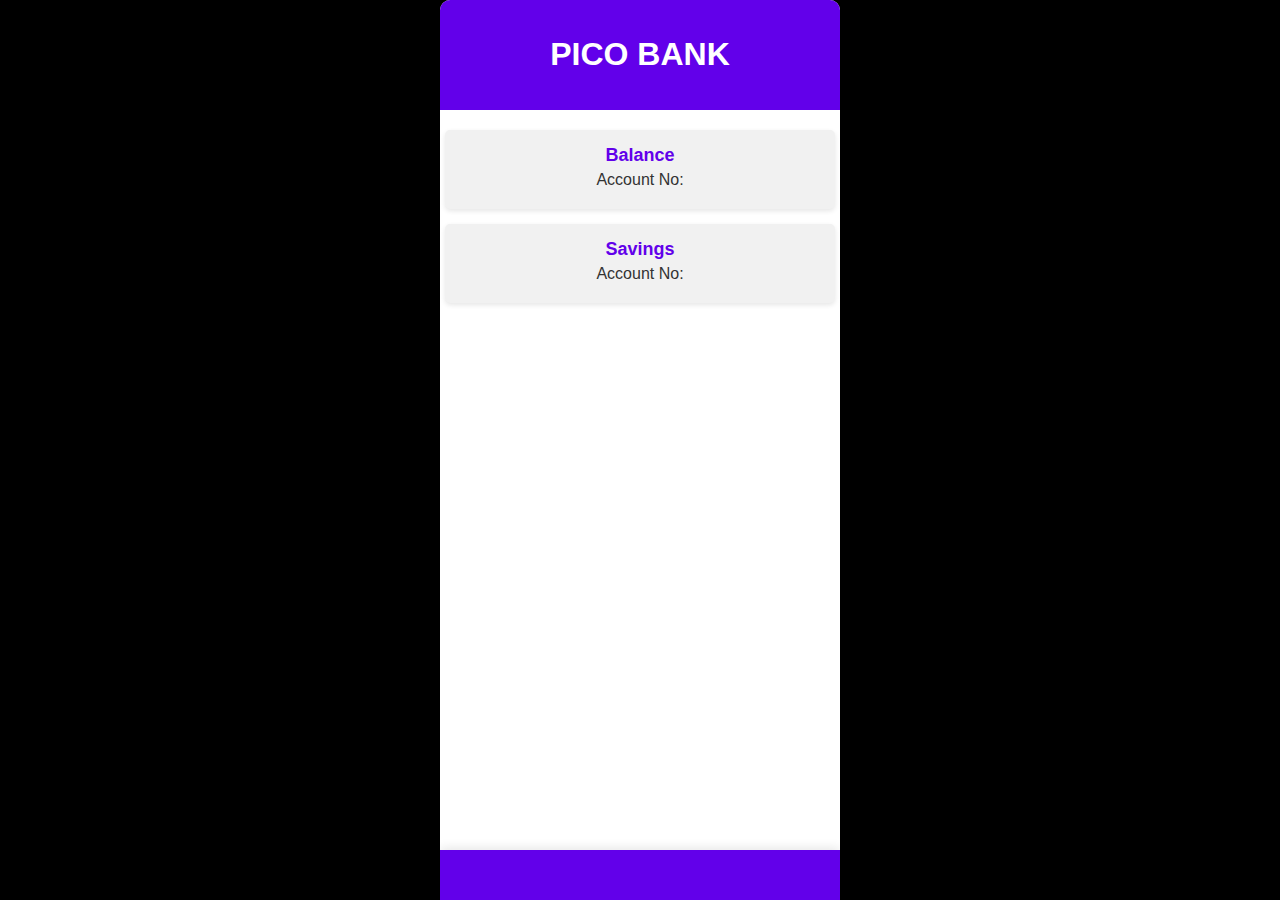
<file: index.html>
<!DOCTYPE html>
<html lang="en">
<head>
    <meta charset="UTF-8">
    <meta name="viewport" content="width=device-width, initial-scale=1, maximum-scale=1">
    <title>PICO</title>
    <link rel="stylesheet" href="main_loan_style.css">
    <link rel="stylesheet" href="https://cdnjs.cloudflare.com/ajax/libs/font-awesome/6.6.0/css/all.min.css" integrity="sha512-Kc323vGBEqzTmouAECnVceyQqyqdsSiqLQISBL29aUW4U/M7pSPA/gEUZQqv1cwx4OnYxTxve5UMg5GT6L4JJg==" crossorigin="anonymous" referrerpolicy="no-referrer" />
</head>
<body>
    <script>
        document.addEventListener("DOMContentLoaded", function() {
            if (!localStorage.getItem('userId')) {
                //localStorage.setItem('userId', '1');
                window.location.href = 'main.html';
            }
        });
    </script>
    <div class="container">
        <header>
            <h1><i class="fa-solid fa-landmark"></i> PICO BANK</h1>
        </header>

        <main>
            <div class="container" style="text-align: center; margin:10%">
                <h2 style="text-align: center;">Login</h2>
                
                <div style="text-align: center; padding:10%" >
                    <input type="text" placeholder="Username" name="un"/>
                </div>
                <div style="text-align: center;"><input type="password" placeholder="Password" name="pw" /></div>
                <div style="text-align: center; margin:5%"> <button onclick="window.location.href='main.html'">Sign In</button></div>    

                
                
                <div style="text-align: center;"><a href="registration.html">Don't have an account? Register</a></div>
                </div>
        </main>
    </div>

    

    <script src="app.js"></script>
</body>
</html>
</file>
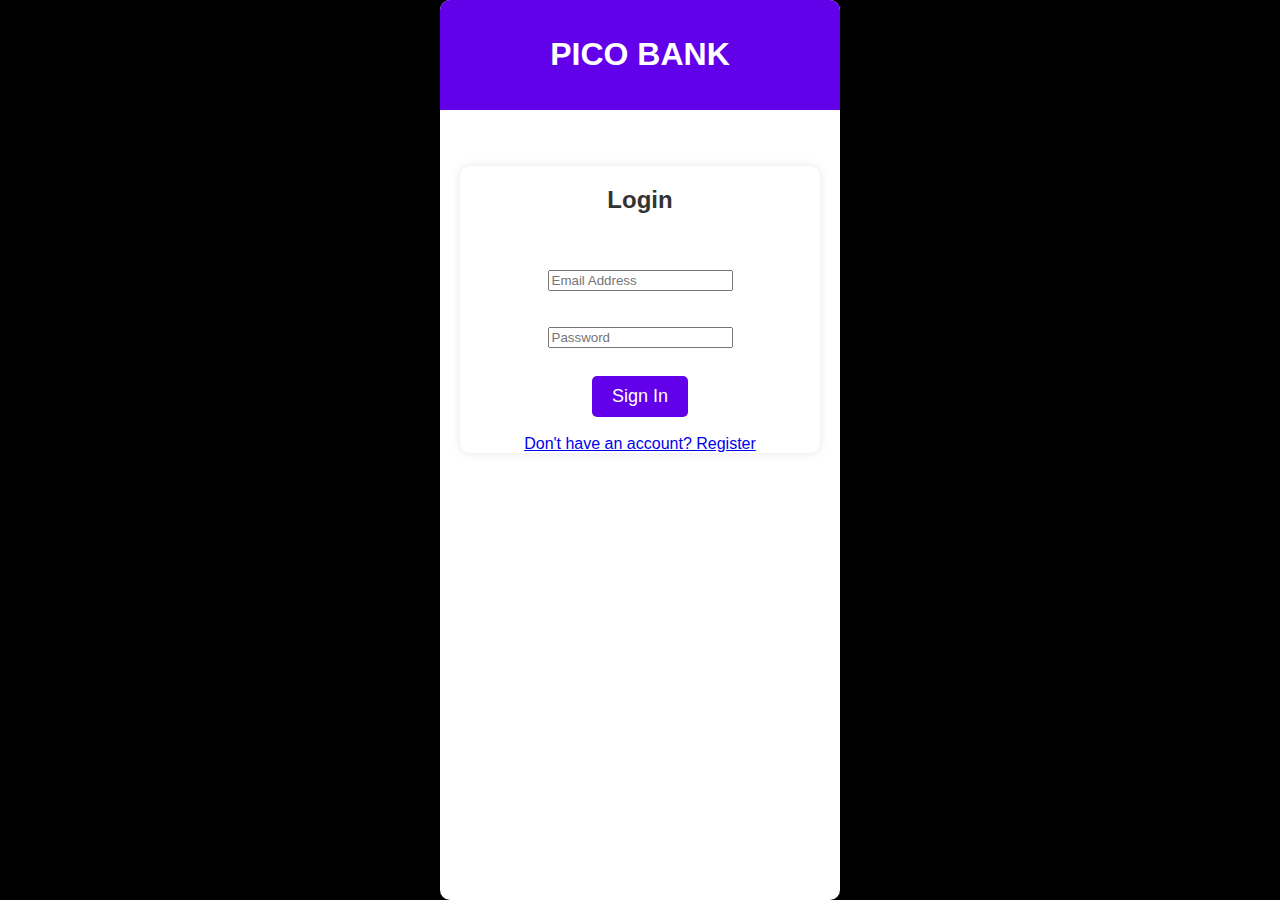
<file: FRONTEND/index.html>
<!DOCTYPE html>
<html lang="en">
<head>
    <meta charset="UTF-8">
    <meta name="viewport" content="width=device-width, initial-scale=1, maximum-scale=1">
    <title>PICO</title>
    <link rel="stylesheet" href="main_loan_style.css">
    <link rel="stylesheet" href="https://cdnjs.cloudflare.com/ajax/libs/font-awesome/6.6.0/css/all.min.css" integrity="sha512-Kc323vGBEqzTmouAECnVceyQqyqdsSiqLQISBL29aUW4U/M7pSPA/gEUZQqv1cwx4OnYxTxve5UMg5GT6L4JJg==" crossorigin="anonymous" referrerpolicy="no-referrer" />
</head>
<body>
    <div class="container">
        <header>
            <h1><i class="fa-solid fa-landmark"></i> PICO BANK</h1>
        </header>

        <main>
            <div class="container" style="text-align: center; margin:10%">
                <h2 style="text-align: center;">Login</h2>
                
                <div style="text-align: center; padding:10%">
                    <input type="text" id="un" placeholder="Email Address" />
                </div>
                <div style="text-align: center;">
                    <input type="password" id="pw" placeholder="Password" />
                </div>
                <div style="text-align: center; margin:5%">
                    <button id="signInButton">Sign In</button>
                </div>    

                <div style="text-align: center;">
                    <a href="registration.html">Don't have an account? Register</a>
                </div>
            </div>
        </main>
    </div>
    
    <script>
        document.addEventListener("DOMContentLoaded", function() {
            const signInButton = document.getElementById('signInButton');
            
            signInButton.addEventListener('click', function() {
                const username = document.getElementById('un').value;
                const password = document.getElementById('pw').value;
                
                const apiUrl = `http://${BACKEND_ROOT}/api/v1/user/login`; // Replace with your actual endpoint
                
                fetch(apiUrl, {
                    method: 'POST',
                    headers: {
                        'Content-Type': 'application/json'
                    },
                    body: JSON.stringify({
                        email: username,
                        password: password
                    })
                })
                .then(response => 
                    response.json()
                .then(data => {
                    if (!response.ok) {
                        throw new Error('Invalid credentials or network issue');
                    }
                    console.log('Sign-in successful:', data);
                     // Save user data to localStoragegit
                    localStorage.setItem('userId', data.userId);
                    localStorage.setItem('userName', data.name);
                    
 
                     // Redirect to main.html
                     window.location.href = 'main.html';
                   // window.location.href = 'main.html';

                }))
                .catch(error => {
                    console.error('Error during sign-in:', error);
                    //alert('Wrong credentials. Please try again.'); // Show pop-up message
                });
            });
        });
    </script>

    <!-- Scripts must be placed here to ensure they are executed after the DOM is fully loaded -->
    <script src="app.js"></script>
    <script src="game.js"></script>
</body>
</html>
</file>
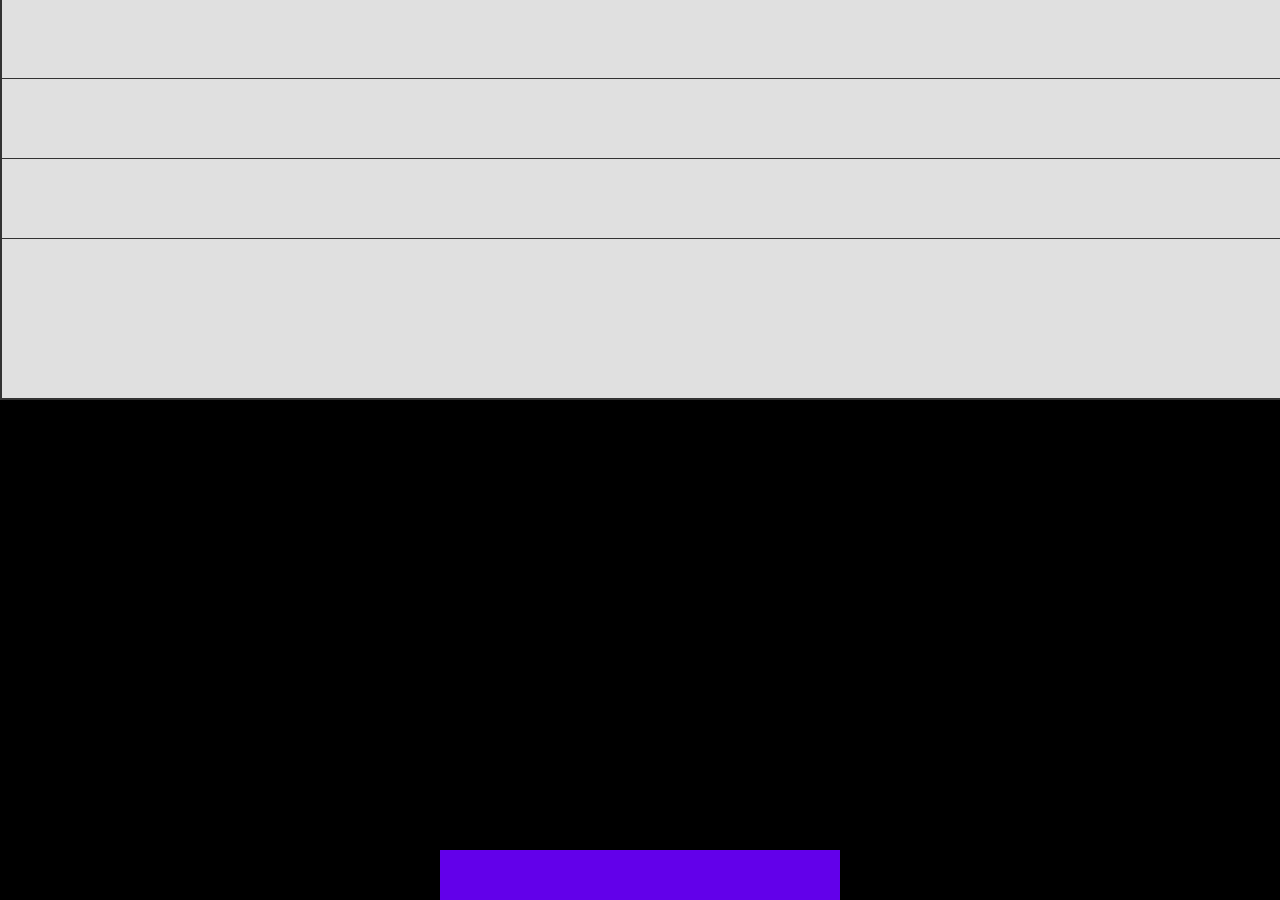
<file: game.html>
<!DOCTYPE html>
<html lang="en">
<head>
    <meta charset="UTF-8">
    <meta name="viewport" content="width=device-width, initial-scale=1.0">
    <title>PICO - Game</title>
    <link rel="stylesheet" href="main_loan_style.css">
    <link rel="stylesheet" href="https://cdnjs.cloudflare.com/ajax/libs/font-awesome/6.6.0/css/all.min.css" integrity="sha512-Kc323vGBEqzTmouAECnVceyQqyqdsSiqLQISBL29aUW4U/M7pSPA/gEUZQqv1cwx4OnYxTxve5UMg5GT6L4JJg==" crossorigin="anonymous" referrerpolicy="no-referrer" />
    
</head>
<body>
    <div class="game-container">
        <div class="game-screen">
            <div id="pig" class="pig"><i class="fa-solid fa-piggy-bank fa-bounce"></i></div>
            <div id="line1" class="line"><i class="fa-solid fa-square-full"></i></div>
            <div id="line2" class="line"><i class="fa-solid fa-square-full"></i></div>
            <div id="line3" class="line"><i class="fa-solid fa-square-full"></i></div>
        </div>
    </div>

    <!-- Bottom Menu -->
    <nav class="bottom-menu">
        <button class="menu-button" title="Loan" id="loanButton"><i class="fa-solid fa-handshake-simple"></i></button>
        <button class="menu-button" title="Home" id="homeButton"><i class="fa fa-home"></i></button>
        <button class="menu-button" title="Game" id="gameButton"><i class="fa-solid fa-piggy-bank"></i></button>
        <button class="menu-button" title="Settings" id="settingsButton"><i class="fa fa-bars"></i></button>
    </nav>

    <script src="game.js"></script>
</body>
</html>
</file>
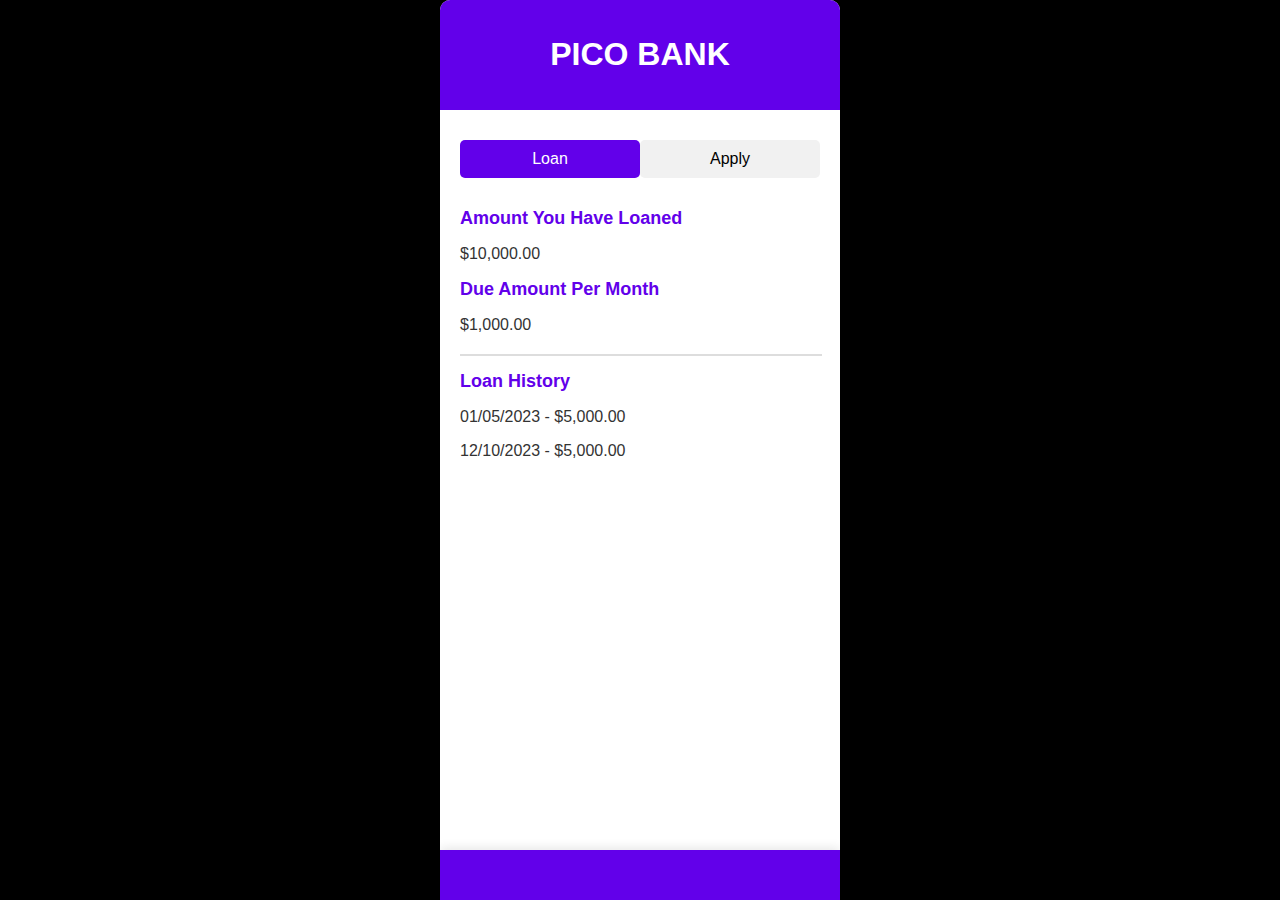
<file: loan.html>
<!DOCTYPE html>
<html lang="en">
<head>
    <meta charset="UTF-8">
    <meta name="viewport" content="width=device-width, initial-scale=1, maximum-scale=1">
    <title>PICO - Loan</title>
    <!--<link rel="icon" type="image/x-icon" href="">-->
    <link rel="stylesheet" href="main_loan_style.css">
    <link rel="stylesheet" href="https://cdnjs.cloudflare.com/ajax/libs/font-awesome/6.6.0/css/all.min.css" integrity="sha512-Kc323vGBEqzTmouAECnVceyQqyqdsSiqLQISBL29aUW4U/M7pSPA/gEUZQqv1cwx4OnYxTxve5UMg5GT6L4JJg==" crossorigin="anonymous" referrerpolicy="no-referrer" />
</head>
<body>
    <div class="container">
        <header>
            <h1><i class="fa-solid fa-landmark"></i> PICO BANK</h1>
        </header>

        <main>
            <!-- Slider to switch between Loan and Apply -->
            <div class="slider">
                <button id="loanTab" class="slider-button active">Loan</button>
                <button id="applyTab" class="slider-button">Apply</button>
            </div>

            <!-- Loan Section -->
            <section id="loanSection" class="content-section">
                <div class="loan-details">
                    <h2>Amount You Have Loaned</h2>
                    <p id="loanedAmount">$10,000.00</p>

                    <h2>Due Amount Per Month</h2>
                    <p id="duePerMonth">$1,000.00</p>
                </div>

                <hr>

                <!-- Loan History -->
                <div class="loan-history">
                    <h2>Loan History</h2>
                    <div class="history-item">
                        <p>01/05/2023 - $5,000.00</p>
                    </div>
                    <div class="history-item">
                        <p>12/10/2023 - $5,000.00</p>
                    </div>
                </div>
            </section>

            <!-- Apply Loan Section (Initially Hidden) -->
            <section id="applySection" class="content-section" style="display: none;">
                <div class="apply-form">
                    <h2>Apply for a Loan</h2>

                    <label for="loanAmount">Loan Amount:</label>
                    <input type="number" id="loanAmount" placeholder="Enter amount" />

                    <label for="loanDuration">Loan Duration (Months):</label>
                    <select id="loanDuration">
                        <option value="6">6 months</option>
                        <option value="12">12 months</option>
                        <option value="24">24 months</option>
                        <option value="36">36 months</option>
                    </select>

                    <div class="calculated-amount">
                        <h2>Amount Due/Month</h2>
                        <p id="calculatedDue">$0.00</p>
                        <p id="dueDate"></p>
                    </div>
                </div>
            </section>
        </main>
    </div>

    <!-- Bottom Menu -->
    <nav class="bottom-menu">
        <button class="menu-button" title="Loan" id="loanButton"><i class="fa-solid fa-handshake-simple"></i></button>
        <button class="menu-button" title="Home" id="homeButton"><i class="fa fa-home"></i></button>
        <button class="menu-button" title="Game" id="gameButton"><i class="fa-solid fa-piggy-bank"></i></button>
        <button class="menu-button" title="Settings" id="settingsButton"><i class="fa fa-bars"></i></button>
    </nav>

    <script src="app.js"></script>
</body>
</html>
</file>
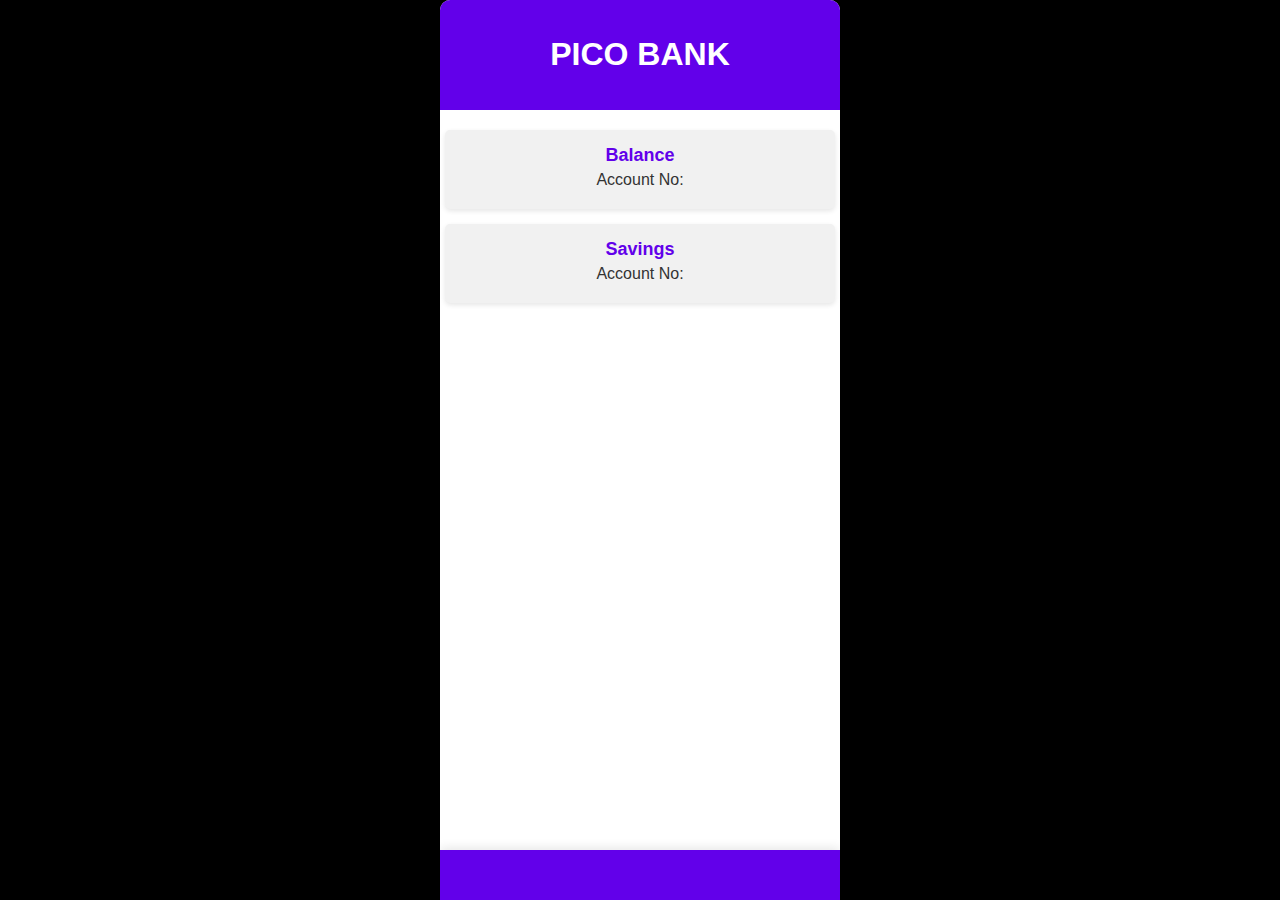
<file: main.html>
<!DOCTYPE html>
<html lang="en">
<head>
    <meta charset="UTF-8">
    <meta name="viewport" content="width=device-width, initial-scale=1, maximum-scale=1">
    <title>PICO</title>
    <link rel="stylesheet" href="main_loan_style.css">
    <link rel="stylesheet" href="https://cdnjs.cloudflare.com/ajax/libs/font-awesome/6.6.0/css/all.min.css" integrity="sha512-Kc323vGBEqzTmouAECnVceyQqyqdsSiqLQISBL29aUW4U/M7pSPA/gEUZQqv1cwx4OnYxTxve5UMg5GT6L4JJg==" crossorigin="anonymous" referrerpolicy="no-referrer" />
</head>
<body>
    <div class="container">
        <header>
            <h1><i class="fa-solid fa-landmark"></i> PICO BANK</h1>
        </header>

        <main>
            <!-- Balance Account Section -->
            <section class="account-info">
                <h2>Balance</h2>
                <p id="balanceAccountNumber">Account No: <i class="fa-solid fa-spinner fa-spin"></i></p>
                <p id="balanceAmount"><i class="fa-solid fa-spinner fa-spin"></i></p>
            </section>

            <!-- Savings Account Section -->
            <section class="account-info">
                <h2>Savings</h2>
                <p id="savingsAccountNumber">Account No: <i class="fa-solid fa-spinner fa-spin"></i></p>
                <p id="savingsAmount"><i class="fa-solid fa-spinner fa-spin"></i></p>
            </section>
        </main>
    </div>

    <!-- Bottom Menu -->
    <nav class="bottom-menu">
        <button class="menu-button" title="Loan" id="loanButton"><i class="fa-solid fa-handshake-simple"></i></button>
        <button class="menu-button" title="Home" id="homeButton"><i class="fa fa-home"></i></button>
        <button class="menu-button" title="Game" id="gameButton"><i class="fa-solid fa-piggy-bank"></i></button>
        <button class="menu-button" title="Settings" id="settingsButton"><i class="fa fa-bars"></i></button>
    </nav>

    <script src="app.js"></script>
</body>
</html>
</file>
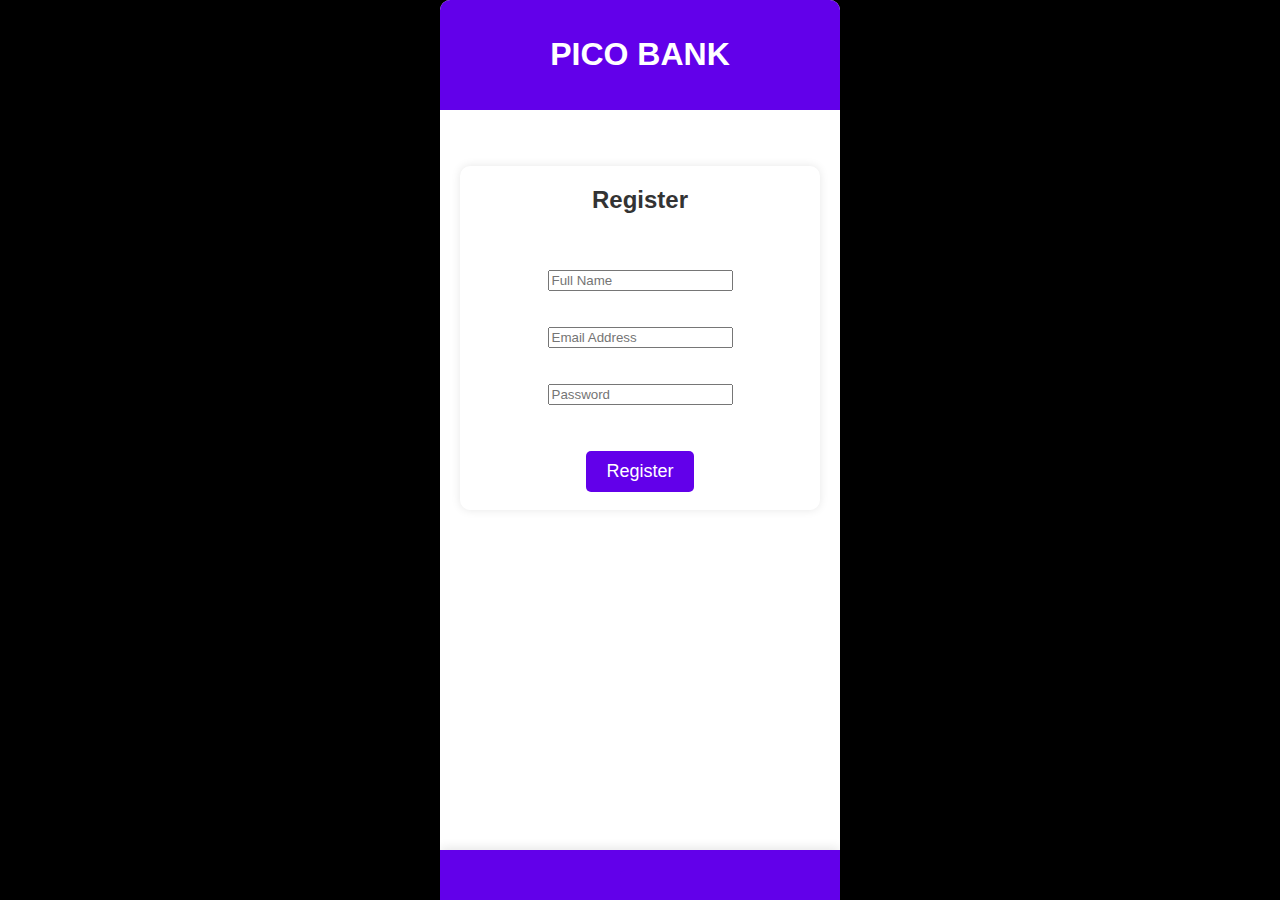
<file: registration.html>
<!DOCTYPE html>
<html lang="en">
<head>
    <meta charset="UTF-8">
    <meta name="viewport" content="width=device-width, initial-scale=1, maximum-scale=1">
    <title>PICO</title>
    <link rel="stylesheet" href="main_loan_style.css">
    <link rel="stylesheet" href="https://cdnjs.cloudflare.com/ajax/libs/font-awesome/6.6.0/css/all.min.css" integrity="sha512-Kc323vGBEqzTmouAECnVceyQqyqdsSiqLQISBL29aUW4U/M7pSPA/gEUZQqv1cwx4OnYxTxve5UMg5GT6L4JJg==" crossorigin="anonymous" referrerpolicy="no-referrer" />
</head>
<body>
    <div class="container">
        <header>
            <h1><i class="fa-solid fa-landmark"></i> PICO BANK</h1>
        </header>

        <main>
            <div class="container" style="text-align: center; margin:10%">
                <h2 style="text-align: center;">Register</h2>
                
                <div style="text-align: center; padding:10%" >
                    <input type="text" placeholder="Full Name" name="un"/>
                </div>
                <div style="text-align: center;" >
                    <input type="text" placeholder="Email Address" name="un"/>
                </div>
                <div style="text-align: center; margin:10%"><input type="password" placeholder="Password" name="pw" /></div>
                
                <div style="text-align: center; margin:5%" id="registrationButton"><button onclick="showDialog">Register</button></div>    
                
                </div>
           </main>
        </div>
         <!-- Bottom Menu -->
    <nav class="bottom-menu">
        <button onclick="window.location.href='index.html'"><i class="fa-solid fa-arrow-left-long"></i></button>
    </nav>

</body>
</html>/
</file>
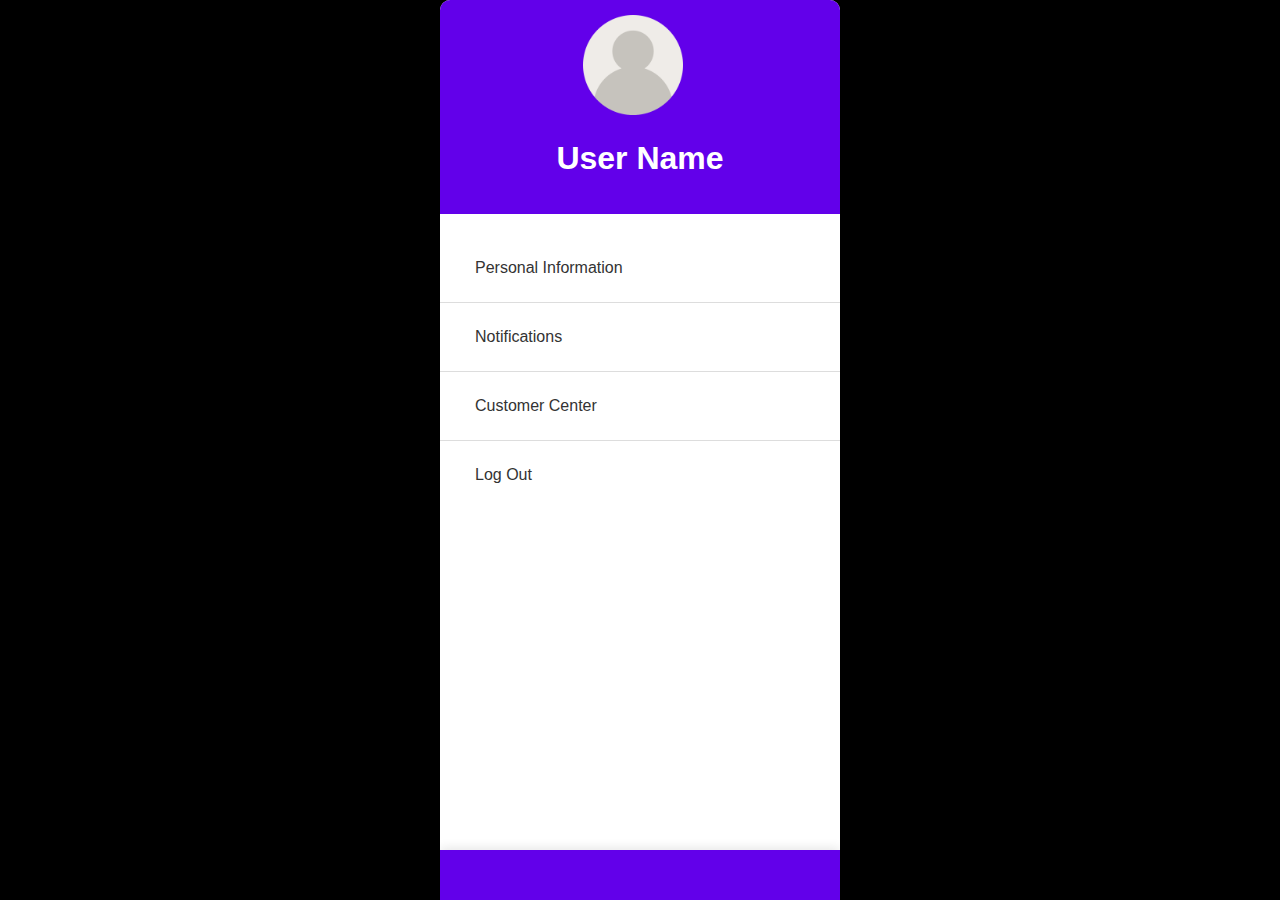
<file: settings.html>
<!DOCTYPE html>
<html lang="en">
<head>
    <meta charset="UTF-8">
    <meta name="viewport" content="width=device-width, initial-scale=1, maximum-scale=1">
    <title>PICO - Settings</title>
    <link rel="stylesheet" href="setting_style.css">
    <link rel="stylesheet" href="https://cdnjs.cloudflare.com/ajax/libs/font-awesome/6.6.0/css/all.min.css" integrity="sha512-Kc323vGBEqzTmouAECnVceyQqyqdsSiqLQISBL29aUW4U/M7pSPA/gEUZQqv1cwx4OnYxTxve5UMg5GT6L4JJg==" crossorigin="anonymous" referrerpolicy="no-referrer" />
</head>

<body>
    <div class="container">
        <header>
            
            <img src="profile_icon.png" alt="Profile Picture" class="profile-icon">
            <h1>User Name</h1>
            

        </header>

        <main>
            <ul class="clickable-list">
                <li>
                    <a href="#personal-info" class="list-item">
                        <span class="list-text"><i class="fa-solid fa-user"></i>Personal Information <i class="fa-solid fa-arrow-right"></i></span>
                    </a>
                </li>
                <li>
                    <a href="#personal-info" class="list-item">
                        <span class="list-text"><i class="fa-solid fa-bell"></i>Notifications <i class="fa-solid fa-arrow-right"></i></span>
                    </a>
                </li>
                <li>
                    <a href="#personal-info" class="list-item">
                        <span class="list-text"><i class="fa-solid fa-phone"></i>Customer Center <i class="fa-solid fa-arrow-right"></i></span>
                    </a>
                </li>
                <li>
                    <a href="index.html" class="list-item">
                        <span class="list-text"><i class="fa-solid fa-right-from-bracket"></i>Log Out <i class="fa-solid fa-arrow-right"></i></span>
                    </a>
                </li>
                
            </ul>

        </main>
    </div>

    <!-- Bottom Menu -->
    <nav class="bottom-menu">
        <button class="menu-button" title="Loan" id="loanButton"><i class="fa-solid fa-handshake-simple"></i></button>
<button class="menu-button" title="Home" id="homeButton"><i class="fa fa-home"></i></button>
<button class="menu-button" title="Game" id="gameButton"><i class="fa-solid fa-piggy-bank"></i></button>
<button class="menu-button" title="Settings" id="settingsButton"><i class="fa fa-bars"></i></button>
    </nav>

    <script src="app.js"></script>
</body>
</html>
</file>
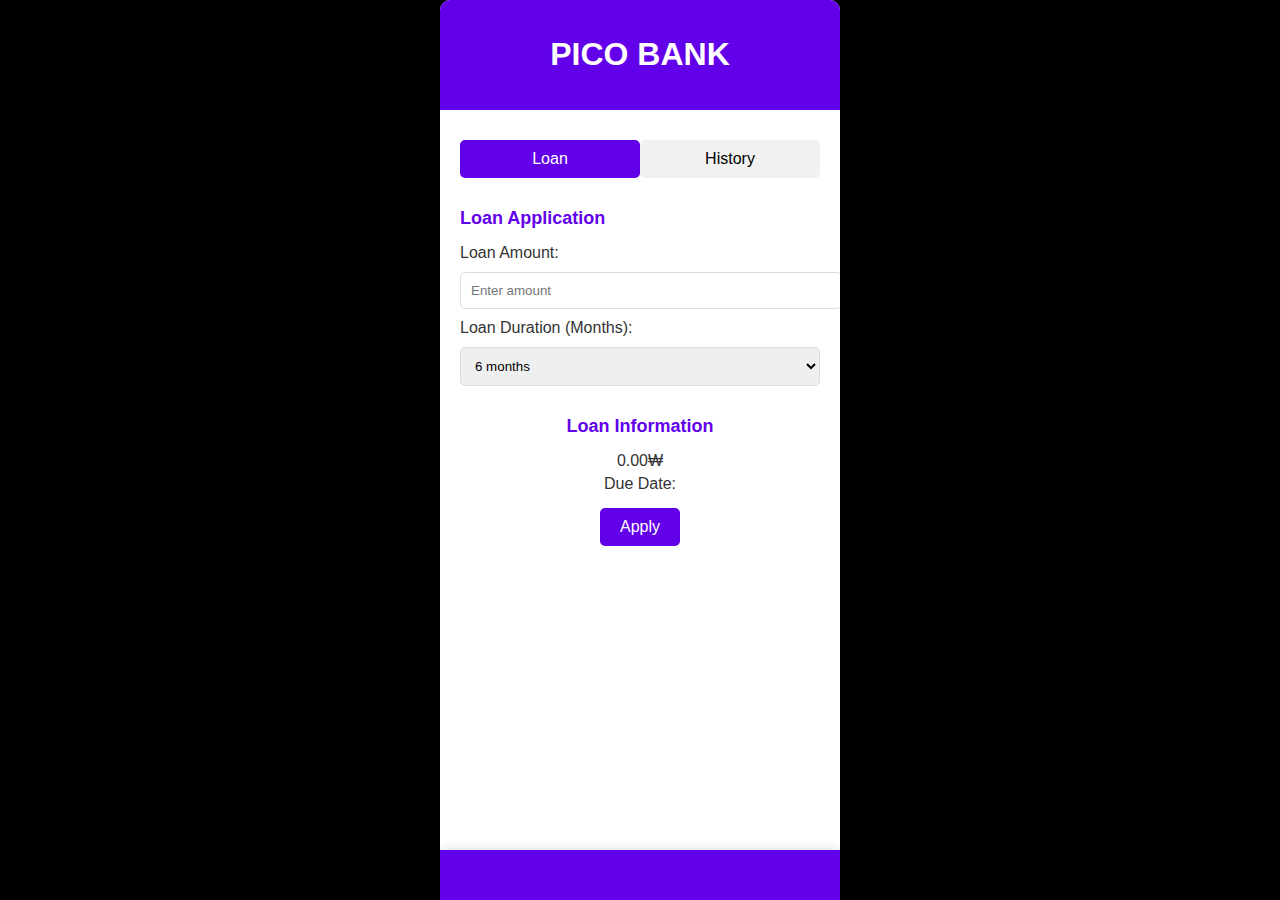
<file: FRONTEND/loan.html>
<!DOCTYPE html>
<html lang="en">
<head>
    <meta charset="UTF-8">
    <meta name="viewport" content="width=device-width, initial-scale=1, maximum-scale=1">
    <title>PICO - Loan</title>
    <!--<link rel="icon" type="image/x-icon" href="">-->
    <link rel="stylesheet" href="main_loan_style.css">
    <link rel="stylesheet" href="https://cdnjs.cloudflare.com/ajax/libs/font-awesome/6.6.0/css/all.min.css" integrity="sha512-Kc323vGBEqzTmouAECnVceyQqyqdsSiqLQISBL29aUW4U/M7pSPA/gEUZQqv1cwx4OnYxTxve5UMg5GT6L4JJg==" crossorigin="anonymous" referrerpolicy="no-referrer" />
</head>
<body>
    <div class="container">
        <header>
            <h1><i class="fa-solid fa-piggy-bank"></i> PICO BANK</h1>
        </header>

        <main>
            <!-- Slider to switch between Loan and Apply -->
            <div class="slider">
                <button id="applyTab" class="slider-button active">Loan</button>
                <button id="loanTab" class="slider-button">History</button>
            </div>

            <!-- Apply Loan Section  -->
            <section id="applySection" class="content-section">
                <div class="apply-form">
                    <h2>Loan Application</h2>

                    <label for="loanAmount">Loan Amount:</label>
                    <input type="number" id="loanAmount" placeholder="Enter amount" min="0" />

                    <label for="loanDuration">Loan Duration (Months):</label>
                    <select id="loanDuration">
                        <option value=6>6 months</option>
                        <option value=12>12 months</option>
                        <option value=24>24 months</option>
                        <option value=36>36 months</option>
                    </select>

                    <div class="calculated-amount">
                        <h2>Loan Information</h2>
                        <p id="calculatedDue">0.00₩</p>
                        <p id="dueDate">Due Date:</p>
                        <button class="apply-button" title="Apply" onclick="ApplyLoan()">Apply</button>
                    </div>
                </div>
            </section>

            <!-- Loan Section (Initially Hidden)-->
            <section id="loanSection" class="content-section"  style="display: none;">
                <!--div class="loan-details">
                    <h2>Amount You Have Loaned</h2>
                    <p id="loanedAmount"><i class="fa-solid fa-spinner fa-spin"></i>₩</p>

                    <h2>Due Amount Per Month</h2>
                    <p id="duePerMonth"><i class="fa-solid fa-spinner fa-spin"></i>₩</p>
                </div>

                <hr-->

                <!-- Loan History -->
                <div class="loan-history">
                    <h2>Loan History</h2>   
                </div>
            </section>

            
        </main>
    </div>

    <!-- Bottom Menu -->
    <nav class="bottom-menu">
        <button class="menu-button" title="Loan" id="loanButton"><i class="fa-solid fa-handshake-simple"></i></button>
        <button class="menu-button" title="Home" id="homeButton"><i class="fa fa-home"></i></button>
        <button class="menu-button" title="Game" id="gameButton"><i class="fa-solid fa-square-poll-horizontal"></i></button>
        <button class="menu-button" title="Settings" id="settingsButton"><i class="fa fa-bars"></i></button>
    </nav>

    <script src="app.js"></script>
    <script src="game.js"></script>
    <script>
        const apiUrl = `http://${BACKEND_ROOT}/api/v1/loan`;
        var userId = 0;
        userId = parseInt(localStorage.getItem("userId"));
    
    fetch(apiUrl, {
        method: "POST",
        headers: {
            "Content-Type": "application/json"
        },
        body: JSON.stringify({
            userId: userId
        })
    }).then(response => response.json())
        .then(data => {           
            const contentDiv = document.getElementsByClassName('loan-history')[0]; 
            let tableHTML = `<table border="1" cellspacing="0" cellpadding="10">
                <thead>
                    <tr>
                        <th style="font-size:14px;">Start Date</th>
                        <th style="font-size:14px;">End Date</th>
                        <th style="font-size:14px;">Duration</th>
                        <th style="font-size:14px;">Amount</th>
                    </tr>
                </thead>
                <tbody>`;
                    for (let i = 0; i < data.loans.length; i++) {
                        tableHTML += `<tr>
                            <td style="font-size:14px;">${String(data.loans[i].startDate).split('T')[0]}</td>
                            <td style="font-size:14px;">${String(data.loans[i].endDate).split('T')[0]}</td>
                            <td style="font-size:14px;">${String(data.loans[i].duration)}</td>
                            <td style="font-size:14px;">₩${String(data.loans[i].amount)}</td>
                        </tr>`;
                    }
                    tableHTML += `</tbody>
                </table>`;
                contentDiv.innerHTML = tableHTML;
            })
            .catch(error => {
                console.error('Error fetching account data:', error);
            });
        </script>
    </body>
</html>
</file>
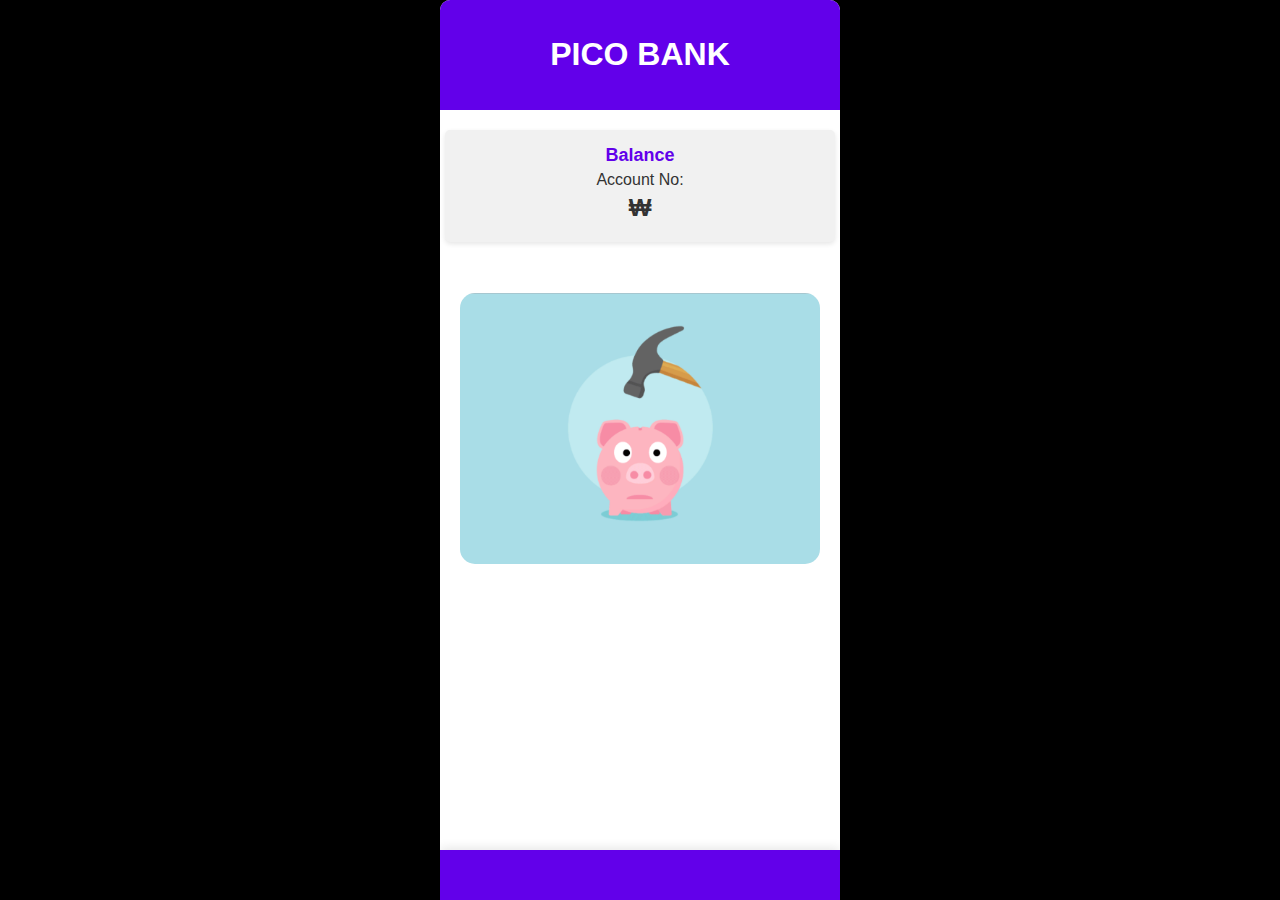
<file: FRONTEND/main.html>
<!DOCTYPE html>
<html lang="en">
<head>
    <meta charset="UTF-8">
    <meta name="viewport" content="width=device-width, initial-scale=1, maximum-scale=1">
    <title>PICO</title>
    <link rel="stylesheet" href="main_loan_style.css">
    <link rel="stylesheet" href="https://cdnjs.cloudflare.com/ajax/libs/font-awesome/6.6.0/css/all.min.css" integrity="sha512-Kc323vGBEqzTmouAECnVceyQqyqdsSiqLQISBL29aUW4U/M7pSPA/gEUZQqv1cwx4OnYxTxve5UMg5GT6L4JJg==" crossorigin="anonymous" referrerpolicy="no-referrer" />
</head>
<body>
    <div class="container">
        <header>
            <h1><i class="fa-solid fa-piggy-bank"></i> PICO BANK</h1>
        </header>

        <main>
            <!-- Balance Account Section -->
            <div class="account-info">
                <h2>Balance</h2>
                <p id="balanceAccountNumber">Account No: <i class="fa-solid fa-spinner fa-spin"></i></p>
                <p id="balanceAmount">₩<i class="fa-solid fa-spinner fa-spin"></i></p>
            </div>
            <div class="piggy-bank-container">
                <img id="clickableGif" src="img/piggyBankStatic.png" title="Break Piggy Bank?" onclick="playGifOnce()">
            </div>
        </main>
    </div>

    <!-- Popup Message -->
    <div class="overlay" id="overlay"></div>
    <div class="popup" id="popup">
        <p>Congratulations! </p>
        <p id="savingsAmountBroken">₩<i class="fa-solid fa-spinner fa-spin"></i> collected! </p>
        <p>The money is sent to your main account.</p>
        <button class="close-btn" onclick="closePopup()">Close</button>
    </div>

    <!-- Bottom Menu -->
    <nav class="bottom-menu">
        <button class="menu-button" title="Loan" id="loanButton"><i class="fa-solid fa-handshake-simple"></i></button>
        <button class="menu-button" title="Home" id="homeButton"><i class="fa fa-home"></i></button>
        <button class="menu-button" title="Game" id="gameButton"><i class="fa-solid fa-square-poll-horizontal"></i></button>
        <button class="menu-button" title="Settings" id="settingsButton"><i class="fa fa-bars"></i></button>
    </nav>

    <script src="app.js"></script>
    <script src="game.js"></script>
</body>
</html>
</file>
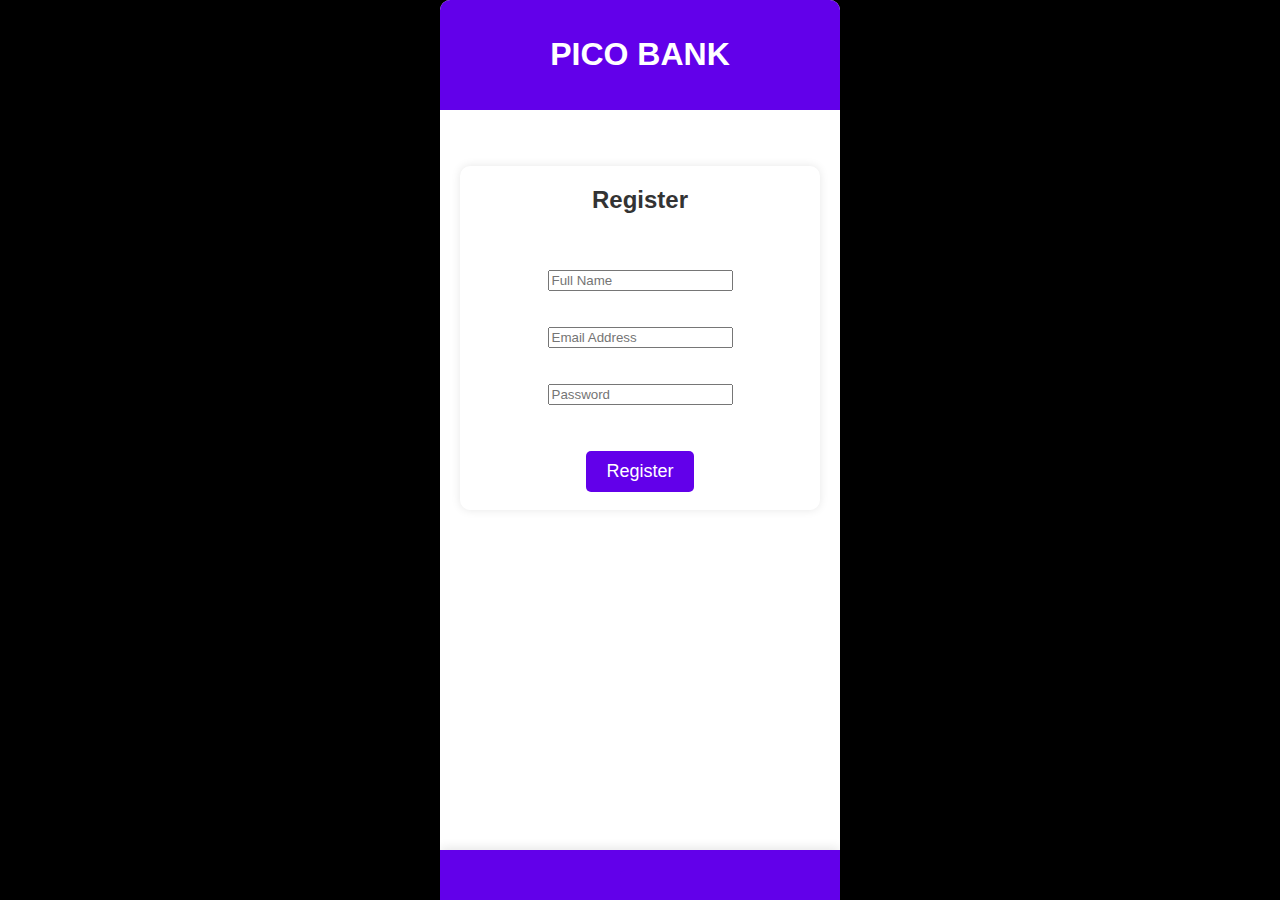
<file: FRONTEND/registration.html>
<!DOCTYPE html>
<html lang="en">
<head>
    <meta charset="UTF-8">
    <meta name="viewport" content="width=device-width, initial-scale=1, maximum-scale=1">
    <title>PICO</title>
    <link rel="stylesheet" href="main_loan_style.css">
    <link rel="stylesheet" href="https://cdnjs.cloudflare.com/ajax/libs/font-awesome/6.6.0/css/all.min.css" integrity="sha512-Kc323vGBEqzTmouAECnVceyQqyqdsSiqLQISBL29aUW4U/M7pSPA/gEUZQqv1cwx4OnYxTxve5UMg5GT6L4JJg==" crossorigin="anonymous" referrerpolicy="no-referrer" />
    <style>
        /* Optional CSS to style the success message */
        .success-message {
            color: green;
            font-weight: bold;
            margin-top: 10px;
        }
    </style>
</head>
<body>
    <div class="container">
        <header>
            <h1><i class="fa-solid fa-landmark"></i> PICO BANK</h1>
        </header>

        <main>
            <div class="container" style="text-align: center; margin:10%">
                <h2 style="text-align: center;">Register</h2>
                
                <div style="text-align: center; padding:10%">
                    <input type="text" id="name" placeholder="Full Name"/>
                </div>
                <div style="text-align: center;">
                    <input type="text" id="email" placeholder="Email Address"/>
                </div>
                <div style="text-align: center; margin:10%">
                    <input type="password" id="pw" placeholder="Password"/>
                </div>
                
                <div style="text-align: center; margin:5%">
                    <button id="registrationButton">Register</button>
                </div>
                
                <!-- Success message container -->
                <div id="successMessage" class="success-message"></div>
            </div>
        </main>
    </div>
    
    <!-- Bottom Menu -->
    <nav class="bottom-menu">
        <button onclick="window.location.href='index.html'"><i class="fa-solid fa-arrow-left-long"></i></button>
    </nav>
    
    <script>
        document.addEventListener("DOMContentLoaded", function() {
            const registerButton = document.getElementById('registrationButton');
            const successMessage = document.getElementById('successMessage');
            
            registerButton.addEventListener('click', function() {
                const name = document.getElementById('name').value;
                const email = document.getElementById('email').value;
                const password = document.getElementById('pw').value;
                
                const apiUrl = `http://${BACKEND_ROOT}/api/v1/user/register`; // Replace with your actual endpoint
                
                fetch(apiUrl, {
                    method: 'POST',
                    headers: {
                        'Content-Type': 'application/json'
                    },
                    body: JSON.stringify({
                        name: name,
                        email: email,
                        password: password
                    })
                })
                .then(response => {
                    if (!response.ok) {
                        throw new Error('Network response was not ok ' + response.statusText);
                    }
                    return response.json();
                })
                .then(data => {
                    console.log('Registration successful:', data);
                    // Display success message
                    successMessage.textContent = 'Registration successful!';
                    
                    // Clear input fields
                    document.getElementById('name').value = '';
                    document.getElementById('email').value = '';
                    document.getElementById('pw').value = '';
                    
                    // Redirect to index.html after a short delay
                    setTimeout(() => {
                        window.location.href = 'index.html';
                    }, 2000); // 2-second delay before redirecting
                })
                .catch(error => {
                    console.error('Error during registration:', error);
                    // Display an error message
                    successMessage.textContent = 'Registration failed. Please try again.';
                });
            });
        });
    </script>
    <script src="game.js"></script>
</body>
</html>
</file>
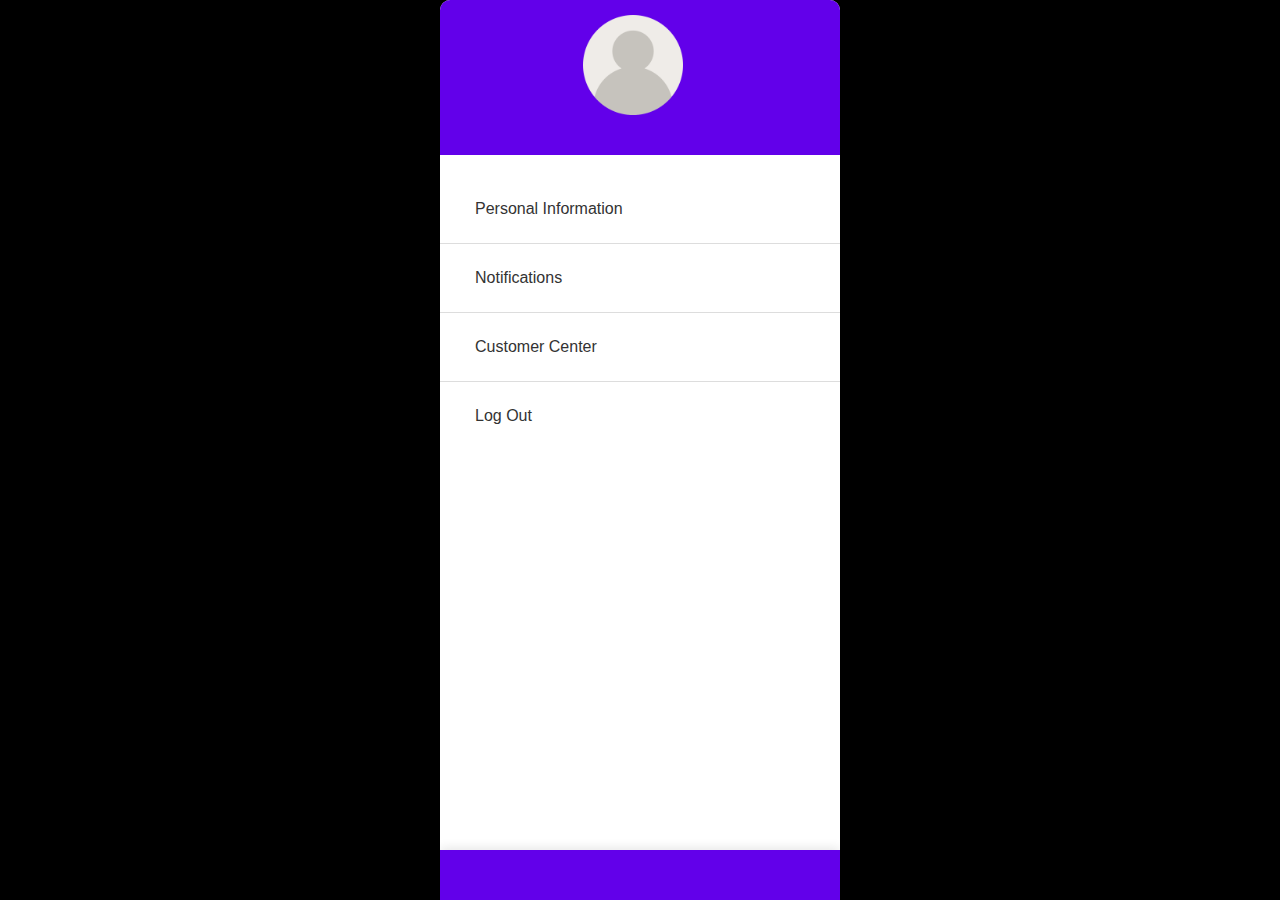
<file: FRONTEND/settings.html>
<!DOCTYPE html>
<html lang="en">
<head>
    <meta charset="UTF-8">
    <meta name="viewport" content="width=device-width, initial-scale=1, maximum-scale=1">
    <title>PICO - Settings</title>
    <link rel="stylesheet" href="setting_style.css">
    <link rel="stylesheet" href="https://cdnjs.cloudflare.com/ajax/libs/font-awesome/6.6.0/css/all.min.css" integrity="sha512-Kc323vGBEqzTmouAECnVceyQqyqdsSiqLQISBL29aUW4U/M7pSPA/gEUZQqv1cwx4OnYxTxve5UMg5GT6L4JJg==" crossorigin="anonymous" referrerpolicy="no-referrer" />
</head>

<body>
    <div class="container">
        <header>
            <img src="profile_icon.png" alt="Profile Picture" class="profile-icon">
            <h1 id="userName"><i class="fa-solid fa-spinner fa-spin"></i></h1>
        </header>

        <main>
            <ul class="clickable-list">
                <li>
                    <a href="#personal-info" class="list-item">
                        <span class="list-text"><i class="fa-solid fa-user"></i>Personal Information <i class="fa-solid fa-arrow-right"></i></span>
                    </a>
                </li>
                <li>
                    <a href="#notifications" class="list-item">
                        <span class="list-text"><i class="fa-solid fa-bell"></i>Notifications <i class="fa-solid fa-arrow-right"></i></span>
                    </a>
                </li>
                <li>
                    <a href="#customer-center" class="list-item">
                        <span class="list-text"><i class="fa-solid fa-phone"></i>Customer Center <i class="fa-solid fa-arrow-right"></i></span>
                    </a>
                </li>
                <li>
                    <a href="index.html" class="list-item" id="logoutButton">
                        <span class="list-text"><i class="fa-solid fa-right-from-bracket"></i>Log Out <i class="fa-solid fa-arrow-right"></i></span>
                    </a>
                </li>
            </ul>
        </main>
    </div>

    <!-- Bottom Menu -->
    <nav class="bottom-menu">
        <button class="menu-button" title="Loan" id="loanButton"><i class="fa-solid fa-handshake-simple"></i></button>
        <button class="menu-button" title="Home" id="homeButton"><i class="fa fa-home"></i></button>
        <button class="menu-button" title="Game" id="gameButton"><i class="fa-solid fa-square-poll-horizontal"></i></button>
        <button class="menu-button" title="Settings" id="settingsButton"><i class="fa fa-bars"></i></button>
    </nav>

    <script>
        document.addEventListener("DOMContentLoaded", function() {
            const logoutButton = document.getElementById('logoutButton');
            
            logoutButton.addEventListener('click', function(event) {
                event.preventDefault(); // Prevent the default anchor action
                
                // Clear all localStorage items
                localStorage.clear();
                
                // Optionally, redirect to the login page or home page
                window.location.href = 'index.html'; // Replace with your desired page
            });
        });
    </script>

    <script src="app.js"></script>
    <script src="game.js"></script>
    <script>
        document.getElementById('userName').textContent = localStorage.getItem("userName");
    </script>
</body>
</html>
</file>
<file: main_loan_style.css>
body {
    font-family: Arial, sans-serif;
    margin: 0;
    padding: 0;
    background-color: #000000;
    color: #333;
    display: flex;
    flex-direction: column;
    height: 100vh;
    align-items: center;
    justify-content: space-between;
}


.container {
    max-width: 400px;
    width: 100%;
    background-color: #ffffff;
    box-shadow: 0px 0px 10px rgba(0, 0, 0, 0.1);
    border-radius: 10px;
    overflow: hidden;
    flex-grow: 1;
}


header {
    background-color: #6200ea;
    color: #fff;
    padding: 15px;
    text-align: center;
}

main {
    padding: 20px;
    display: flex;
    flex-direction: column;
    justify-content: center;
    align-items: center;
}

/* Account Info Sections */
.account-info {
    width: 100%;
    background-color: #f1f1f1;
    padding: 15px;
    margin-bottom: 15px;
    border-radius: 5px;
    box-shadow: 0px 2px 5px rgba(0, 0, 0, 0.1);
    text-align: center;
}

.account-info h2 {
    margin: 0;
    font-size: 18px;
    color: #6200ea;
    /*position: absolute;*/
    
}

.account-info p {
    margin: 5px 0;
    font-size: 16px;
    color: #333;
}

/* Styling for balance amount */
#savingsAmount, #balanceAmount {
    font-size: 24px;
    font-weight: bold;
}

button {
    padding: 10px 20px;
    font-size: 18px;
    background-color: #6200ea;
    color: #fff;
    border: none;
    border-radius: 5px;
    cursor: pointer;
    margin-top: 10px;
}

button:hover {
    background-color: #3700b3;
}

footer {
    background-color: #6200ea;
    color: #fff;
    text-align: center;
    padding: 10px;
}

/* Bottom Menu Styles */
.bottom-menu {
    position: fixed;
    bottom: 0;
    width: 100%;
    max-width: 400px;
    background-color: #6200ea;
    display: flex;
    justify-content: space-around;
    padding: 10px 0;
    box-shadow: 0px -2px 10px rgba(0, 0, 0, 0.1);
    z-index: 1000;
}

.menu-button {
    flex: 1;
    color: #fff;
    background: none;
    border: none;
    font-size: 24px;
    padding: 10px 0;
    cursor: pointer;
}

.menu-button:hover {
    background-color: #3700b3;
}

/*LOAN PAGE STYLES*/
.slider {
    display: flex;
    width: 100%;
    margin-bottom: 15px;
}

.slider-button {
    flex: 1;
    padding: 10px;
    text-align: center;
    background-color: #f1f1f1;
    color: #000000;
    border: none;
    cursor: pointer;
    font-size: 16px;
}

.slider-button.active {
    background-color: #6200ea;
    color: #fff;
}

.content-section {
    width: 100%;
}

.loan-details, .apply-form, .loan-history {
    margin-bottom: 20px;
    width: 100%;
}

.loan-details h2, .apply-form h2, .loan-history h2 {
    font-size: 18px;
    color: #6200ea;
}

.loan-details p, .apply-form p, .history-item p {
    font-size: 16px;
    color: #333;
}

hr {
    border: 1px solid #ddd;
    width: 100%;
}

input[type="number"], select {
    width: 100%;
    padding: 10px;
    margin: 10px 0;
    border: 1px solid #ddd;
    border-radius: 5px;
}

.calculated-amount {
    margin-top: 20px;
    text-align: center;
}

.calculated-amount p {
    font-size: 16px;
    margin: 5px 0;
}

/*PIGGY GAME PAGE*/
/* Add custom game styles */
.game-container {
    position: relative;
    width: 100%;
    height: 400px;
    overflow: hidden;
    background: #f4f4f4;
}

.game-screen {
    position: absolute;
    bottom: 0;
    width: 100%;
    height: 100%;
    background: #e0e0e0;
    border: 2px solid #333;
    display: flex;
    flex-direction: column;
    align-items: center;
}

.pig {
    position: absolute;
    width: 50px;
    height: 50px;
    background-size: cover;
    left: 25%; /* Adjust based on your layout */
    bottom: 10px;
    transition: left 0.2s;
}

.obstacle {
    position: absolute;
    width: 50px;
    height: 50px;
    background-size: cover;
    bottom: 0;
}

.line {
    position: absolute;
    width: 100%;
    height: 20%; /* Narrower lines */
    border-top: 1px solid #333;
    pointer-events: none;
}

.line:nth-child(2) {
    top: 20%;
}

.line:nth-child(3) {
    top: 40%;
}

.line:nth-child(4) {
    top: 60%;
}
</file>
<file: FRONTEND/main_loan_style.css>
body {
    font-family: Arial, sans-serif;
    margin: 0;
    padding: 0;
    background-color: #000000;
    color: #333;
    display: flex;
    flex-direction: column;
    height: 100vh;
    align-items: center;
    justify-content: space-between;
}


.container {
    max-width: 400px;
    width: 100%;
    background-color: #ffffff;
    box-shadow: 0px 0px 10px rgba(0, 0, 0, 0.1);
    border-radius: 10px;
    overflow: hidden;
    flex-grow: 1;
}


header {
    background-color: #6200ea;
    color: #fff;
    padding: 15px;
    text-align: center;
}

main {
    padding: 20px;
    display: flex;
    flex-direction: column;
    justify-content: center;
    align-items: center;
}

/* GIF STYLES */
.piggy-bank-container {
    padding-top: 10%; /* Adjust padding to 10px */
}
#clickableGif {
    cursor: pointer;
    width: 100%; 
    border-radius: 15px;
}

/* Popup styling */
.popup {
    display: none;
    position: fixed;
    top: 50%;
    left: 50%;
    transform: translate(-50%, -50%);
    padding: 20px;
    background-color: white;
    box-shadow: 0px 0px 15px rgba(0, 0, 0, 0.5);
    border-radius: 10px;
    z-index: 1000;
    text-align: center;
    min-width: 150px;
}

/* Background overlay styling */
.overlay {
    display: none;
    position: fixed;
    top: 0;
    left: 0;
    width: 100%;
    height: 100%;
    background-color: rgba(0, 0, 0, 0.5);
    z-index: 999;
}

/* Close button styling */
.popup .close-btn {
    margin-top: 10px;
    padding: 5px 10px;
    background-color: #007bff;
    color: white;
    border: none;
    border-radius: 5px;
    cursor: pointer;
}

/* Account Info Sections */
.account-info {
    width: 100%;
    background-color: #f1f1f1;
    padding: 15px;
    margin-bottom: 15px;
    border-radius: 5px;
    box-shadow: 0px 2px 5px rgba(0, 0, 0, 0.1);
    text-align: center;
}

.account-info h2 {
    margin: 0;
    font-size: 18px;
    color: #6200ea;
    /*position: absolute;*/
    
}

.account-info p {
    margin: 5px 0;
    font-size: 16px;
    color: #333;
}

/* Styling for balance amount */
#savingsAmount, #balanceAmount {
    font-size: 24px;
    font-weight: bold;
}

button {
    padding: 10px 20px;
    font-size: 18px;
    background-color: #6200ea;
    color: #fff;
    border: none;
    border-radius: 5px;
    cursor: pointer;
    margin-top: 10px;
}

button:hover {
    background-color: #3700b3;
}

footer {
    background-color: #6200ea;
    color: #fff;
    text-align: center;
    padding: 10px;
}

/* Bottom Menu Styles */
.bottom-menu {
    position: fixed;
    bottom: 0;
    width: 100%;
    max-width: 400px;
    background-color: #6200ea;
    display: flex;
    justify-content: space-around;
    padding: 10px 0;
    box-shadow: 0px -2px 10px rgba(0, 0, 0, 0.1);
    z-index: 1000;
}

.menu-button {
    flex: 1;
    color: #fff;
    background: none;
    border: none;
    font-size: 24px;
    padding: 10px 0;
    cursor: pointer;
}

.menu-button:hover {
    background-color: rgb(75, 35, 167);
}

/*LOAN PAGE STYLES*/
.slider {
    display: flex;
    width: 100%;
    margin-bottom: 15px;
}

.slider-button {
    flex: 1;
    padding: 10px;
    text-align: center;
    background-color: #f1f1f1;
    color: #000000;
    border: none;
    cursor: pointer;
    font-size: 16px;
}

.apply-button {
    font-size:16px;
}

.slider-button.active {
    background-color: #6200ea;
    color: #fff;
}

.content-section {
    width: 100%;
}

.loan-details, .apply-form, .loan-history {
    margin-bottom: 20px;
    width: 100%;
}

.loan-details h2, .apply-form h2, .loan-history h2 {
    font-size: 18px;
    color: #6200ea;
}

.loan-details p, .apply-form p, .history-item p {
    font-size: 16px;
    color: #333;
}

hr {
    border: 1px solid #ddd;
    width: 100%;
}

input[type="number"], select {
    width: 100%;
    padding: 10px;
    margin: 10px 0;
    border: 1px solid #ddd;
    border-radius: 5px;
}

.calculated-amount {
    margin-top: 20px;
    text-align: center;
}

.calculated-amount p {
    font-size: 16px;
    margin: 5px 0;
}
</file>
<file: setting_style.css>
body {
    font-family: Arial, sans-serif;
    margin: 0;
    padding: 0;
    background-color: #000000;
    color: #333;
    display: flex;
    flex-direction: column;
    height: 100vh;
    align-items: center;
    justify-content: space-between;
}


.container {
    max-width: 400px;
    width: 100%;
    background-color: #ffffff;
    box-shadow: 0px 0px 10px rgba(0, 0, 0, 0.1);
    border-radius: 10px;
    overflow: hidden;
    flex-grow: 1;
}


header {
    background-color: #6200ea;
    color: #fff;
    padding: 15px;
    text-align: center;
}

main {
    padding: 20px;
    display: flex;
    flex-direction: column;
    justify-content: center;
    align-items: center;
}

button {
    padding: 10px 20px;
    font-size: 18px;
    background-color: #6200ea;
    color: #fff;
    border: none;
    border-radius: 5px;
    cursor: pointer;
    margin-top: 10px;
}

button:hover {
    background-color: #3700b3;
}

footer {
    background-color: #6200ea;
    color: #fff;
    text-align: center;
    padding: 10px;
}

/* Bottom Menu Styles */
.bottom-menu {
    position: fixed;
    bottom: 0;
    width: 100%;
    max-width: 400px;
    background-color: #6200ea;
    display: flex;
    justify-content: space-around;
    padding: 10px 0;
    box-shadow: 0px -2px 10px rgba(0, 0, 0, 0.1);
    z-index: 1000;
}

.menu-button {
    flex: 1;
    color: #fff;
    background: none;
    border: none;
    font-size: 24px;
    padding: 10px 0;
    cursor: pointer;
}

.menu-button:hover {
    background-color: #3700b3;
}

.clickable-list {
    list-style: none; /* Remove default list styling */
    padding: 0;
    margin: 0;
}

.clickable-list li {
    border-bottom: 1px solid #ddd; /* Separator line */
}

.clickable-list li:last-child {
    border-bottom: none; /* Remove the border from the last item */
}

.list-item {
    display: block; /* Make the link take up the full width of the list item */
    padding: 15px;  /* Space inside the clickable area */
    text-decoration: none; /* Remove underline from links */
    color: #333;    /* Text color */
    font-size: 16px; /* Font size */
    transition: background-color 0.3s, color 0.3s; /* Smooth transition for hover effect */
    width: 350px;
    margin: 10px;
}

.list-item:hover {
    background-color: #f4f4f4; /* Background color on hover */
    color: #007bff; /* Text color on hover */
}

.list-icon {
    width: 24px;       /* Icon size */
    height: 24px;      /* Icon size */
    margin-right: 20px; /* Space between icon and text */
}

.list-text {
    display: flex;
    align-items: center; /* Align items vertically */
    width: 100%; /* Make sure the span takes up full width of its container */
}

.list-text i {
    margin-right: 10px; /* Space between the icon and text */
    font-size: 18px; /* Adjust icon size */
}

.list-text .fa-arrow-right {
    margin-left: auto; /* Push the arrow icon to the far right */
    font-size: 18px; /* Adjust icon size */
}
.profile-icon {
    width: 100px; /* Fixed width for the image */
    height: 100px; /* Fixed height for the image */
    margin-right: 15px; /* Space between image and text */
}
</file>
<file: FRONTEND/setting_style.css>
body {
    font-family: Arial, sans-serif;
    margin: 0;
    padding: 0;
    background-color: #000000;
    color: #333;
    display: flex;
    flex-direction: column;
    height: 100vh;
    align-items: center;
    justify-content: space-between;
}


.container {
    max-width: 400px;
    width: 100%;
    background-color: #ffffff;
    box-shadow: 0px 0px 10px rgba(0, 0, 0, 0.1);
    border-radius: 10px;
    overflow: hidden;
    flex-grow: 1;
}


header {
    background-color: #6200ea;
    color: #fff;
    padding: 15px;
    text-align: center;
}

main {
    padding: 20px;
    display: flex;
    flex-direction: column;
    justify-content: center;
    align-items: center;
}

button {
    padding: 10px 20px;
    font-size: 18px;
    background-color: #6200ea;
    color: #fff;
    border: none;
    border-radius: 5px;
    cursor: pointer;
    margin-top: 10px;
}

button:hover {
    background-color: #3700b3;
}

footer {
    background-color: #6200ea;
    color: #fff;
    text-align: center;
    padding: 10px;
}

/* Bottom Menu Styles */
.bottom-menu {
    position: fixed;
    bottom: 0;
    width: 100%;
    max-width: 400px;
    background-color: #6200ea;
    display: flex;
    justify-content: space-around;
    padding: 10px 0;
    box-shadow: 0px -2px 10px rgba(0, 0, 0, 0.1);
    z-index: 1000;
}

.menu-button {
    flex: 1;
    color: #fff;
    background: none;
    border: none;
    font-size: 24px;
    padding: 10px 0;
    cursor: pointer;
}

.menu-button:hover {
    background-color: #3700b3;
}

.clickable-list {
    list-style: none; /* Remove default list styling */
    padding: 0;
    margin: 0;
}

.clickable-list li {
    border-bottom: 1px solid #ddd; /* Separator line */
}

.clickable-list li:last-child {
    border-bottom: none; /* Remove the border from the last item */
}

.list-item {
    display: block; /* Make the link take up the full width of the list item */
    padding: 15px;  /* Space inside the clickable area */
    text-decoration: none; /* Remove underline from links */
    color: #333;    /* Text color */
    font-size: 16px; /* Font size */
    transition: background-color 0.3s, color 0.3s; /* Smooth transition for hover effect */
    width: 350px;
    margin: 10px;
}

.list-item:hover {
    background-color: #f4f4f4; /* Background color on hover */
    color: #007bff; /* Text color on hover */
}

.list-icon {
    width: 24px;       /* Icon size */
    height: 24px;      /* Icon size */
    margin-right: 20px; /* Space between icon and text */
}

.list-text {
    display: flex;
    align-items: center; /* Align items vertically */
    width: 100%; /* Make sure the span takes up full width of its container */
}

.list-text i {
    margin-right: 10px; /* Space between the icon and text */
    font-size: 18px; /* Adjust icon size */
}

.list-text .fa-arrow-right {
    margin-left: auto; /* Push the arrow icon to the far right */
    font-size: 18px; /* Adjust icon size */
}
.profile-icon {
    width: 100px; /* Fixed width for the image */
    height: 100px; /* Fixed height for the image */
    margin-right: 15px; /* Space between image and text */
}
</file>
